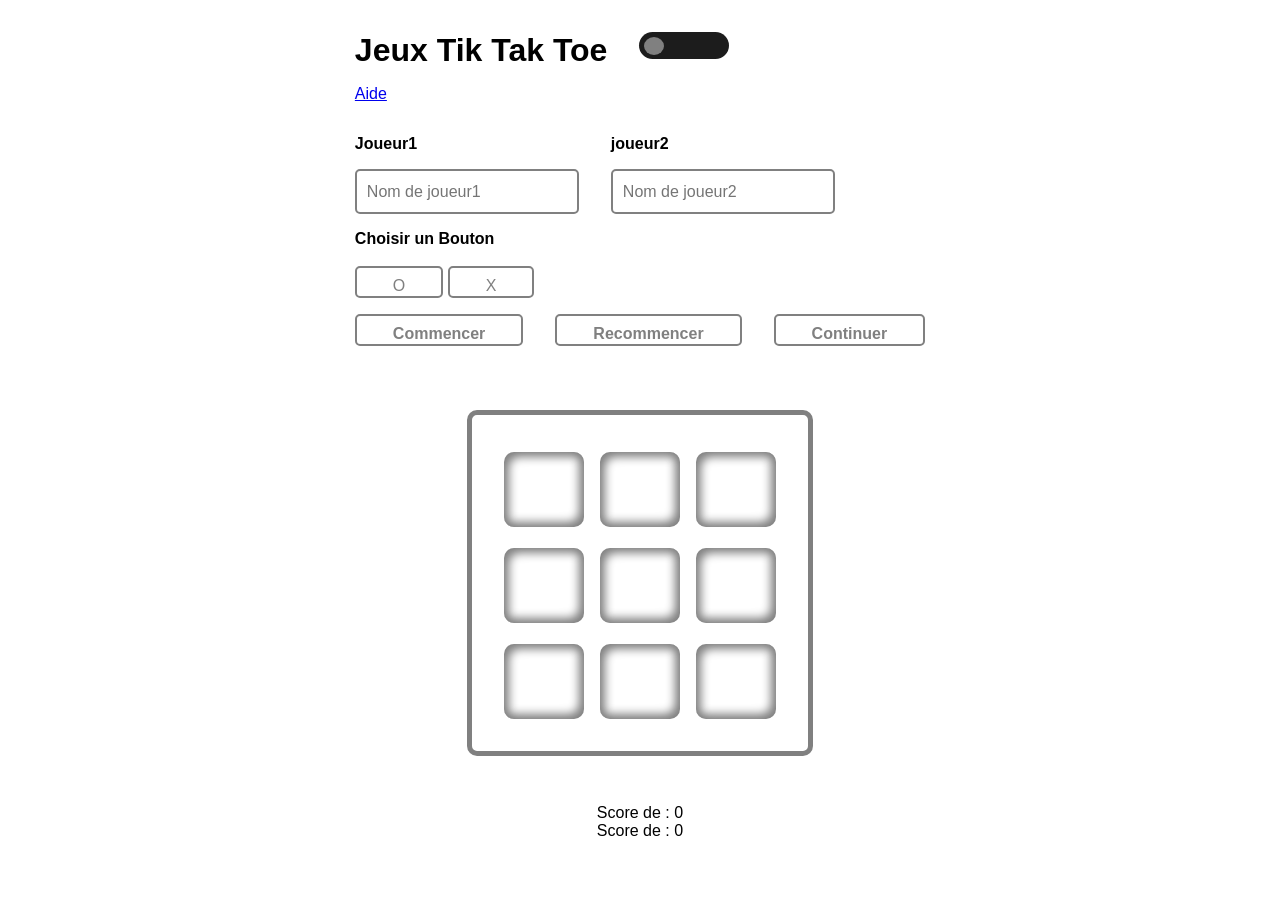
<file: index.html>
<!DOCTYPE html>
<html lang="en">
<head>
    <meta charset="UTF-8">
    <meta name="viewport" content="width=device-width, initial-scale=1.0">
    <title>Tik tak</title>
    <link rel="stylesheet" href="style.css">
    <script src="app.js"></script>
</head>
<body>
    <div class="title">
        <div class="barrenav">
            <h1>Jeux Tik Tak Toe </h1>
            <div class="mode1" id="mode">
                <span  id="mode2" onclick="sombre()"></span> 
                <span  id="mode3"  onclick="clair()"></span> 
            </div> 
        </div>
        <p><span class="lien" ><a href="aide.html" target="_blank">Aide</a></span></p>
        <div class="form">
            <div class="input_name1">
                <label for="">Joueur1</label>
                <input type="text" id="name_player1" placeholder="Nom de joueur1">
            </div>
            <div class="input_name1">
                <label for="">joueur2</label>
                <input type="text" id="name_player2" placeholder="Nom de joueur2">
            </div>
        </div>
        <div class="choix">
            <p class="btn_choix">Choisir un Bouton</p>
            <input type="submit" id="chose" class="choix_btn" onclick="choix()" value="O">
            <input type="submit" id="chose2" class="choix_btn" onclick="choix2()" value="X">
        </div>
        <div class="btn">
            <button id="commencer"  onclick="commencer()">Commencer</button>
            <button id="recommencer"  onclick="recommencer()">Recommencer</button>
            <button id="continuer"  onclick="continuer()">Continuer</button>
        </div>
        <div id="player_name">
        </div>
    </div>
    <div class="grid">
        <div id="case1" onclick="valeur1()" class="tab"></div>
        <div id="case2" onclick="valeur2()"  class="tab"></div>
        <div id="case3" onclick="valeur3()"  class="tab"></div>
        <div id="case4" onclick="valeur4()"  class="tab"></div>
        <div id="case5" onclick="valeur5()" class="tab"></div>
        <div id="case6" onclick="valeur6()" class="tab"></div>
        <div id="case7" onclick="valeur7()" class="tab"></div>
        <div id="case8" onclick="valeur8()" class="tab"></div>
        <div id="case9" onclick="valeur9()" class="tab"></div>
    </div>
    <div class="foot">
        <p>Score de <span id="player1"></span> : <span id="deb_score1">0</span>  </p>
        <p>Score de <span id="player2"></span> : <span id="deb_score2">0</span> </p>
    </div>
    
</body>
</html>
</file>
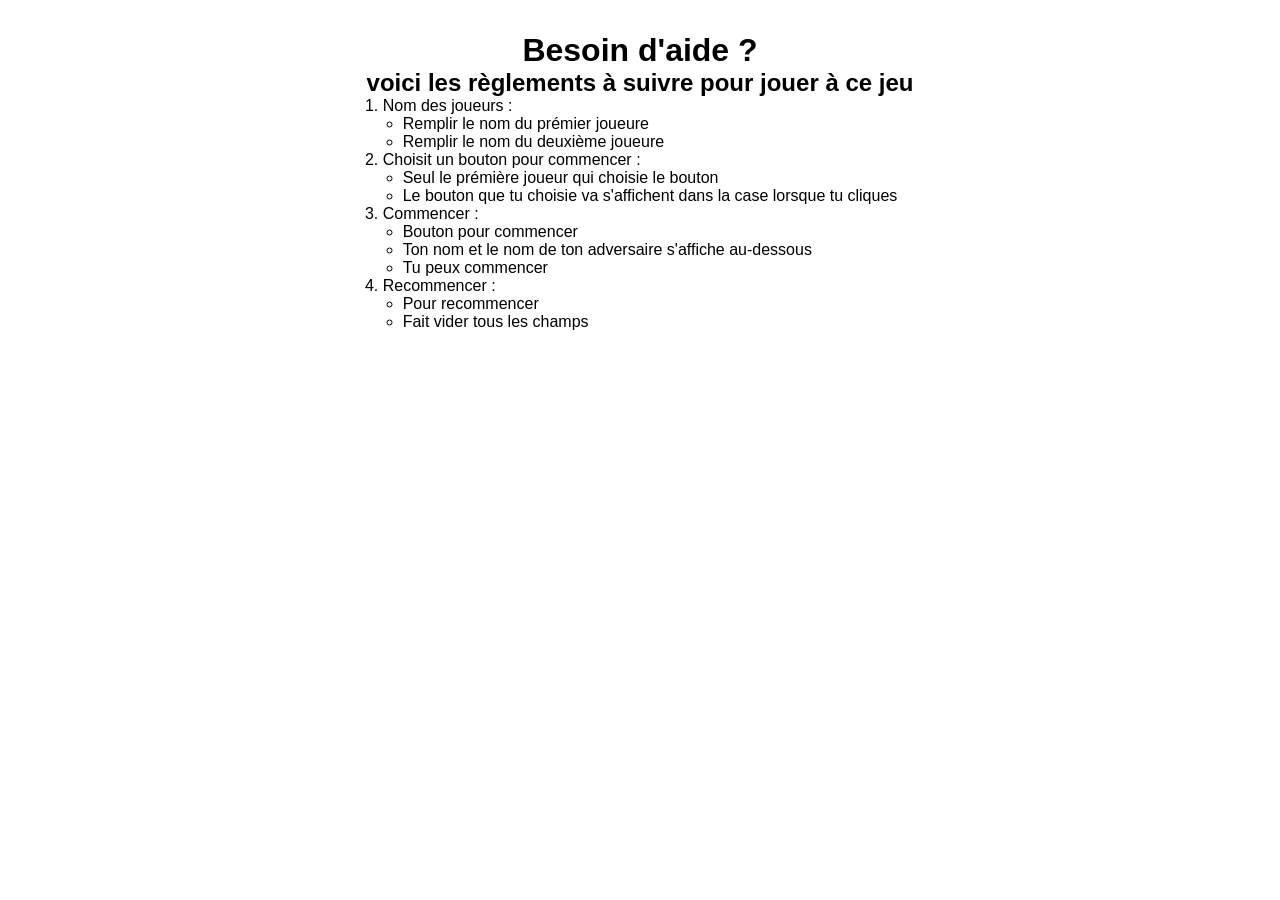
<file: aide.html>
<!DOCTYPE html>
<html lang="en">
<head>
    <meta charset="UTF-8">
    <meta name="viewport" content="width=device-width, initial-scale=1.0">
    <title>Aide</title>
    <link rel="stylesheet" href="style.css">
</head>
<body>
    <h1>Besoin d'aide ?</h1>
    <h2>voici les règlements à suivre pour jouer à ce jeu</h2>
    <ol>
        <li>Nom des joueurs : <br>
            <ul>
                <li>Remplir le nom du prémier joueure</li>
                <li>Remplir le nom du deuxième joueure</li>
            </ul>
        </li>
        <li>Choisit un bouton pour commencer : <br>
             <ul>
                <li>Seul le prémière joueur qui choisie le bouton</li>
                <li>Le bouton que tu choisie va s'affichent dans la case lorsque tu cliques</li>
            </ul>
        </li>
        <li>Commencer : <br>
             <ul>
                <li>Bouton pour commencer</li>
                <li>Ton nom et le nom de ton adversaire s'affiche au-dessous</li>
                <li>Tu peux commencer</li>
            </ul>
        </li>
        <li>Recommencer : <br>
             <ul>
                <li>Pour recommencer</li>
                <li>Fait vider tous les champs</li>
            </ul>
        </li>
    </ol>

</body>
</html>
</file>
<file: style.css>
*{
    margin: 0;
    padding: 0;
    box-sizing: border-box;
}
body{
    display: flex;
    flex-direction: column;
    background: white;
    align-items: center;
    justify-content: center;
    margin: 2rem;
    font-family: sans-serif;
}
.barrenav{
    display: flex;
    gap: 2rem;
}
.mode1{
    background: rgb(28, 28, 28);
    border-radius: 20px;
    display: flex;
    gap: 2rem;
    padding: 5px;
    width: 10vh;
    height: 3vh;
}
#mode2{
    background: grey;
    width: 20px;
    border-radius: 50%;
    cursor: pointer;
    height: 2vh;
}
#mode3{
    background: gray;
    width: 22px;
    border-radius: 50%;
    height: 2vh;
    cursor: pointer;
    display: none;
}
.title{
    display: flex;
    flex-direction: column;
    gap: 1rem;
}
.form{
    display: flex;
    gap: 2rem;
}
label{
    display: block;
    margin: 1rem auto;
    font-weight: bold;
}
input{
    height: 5vh;
    border: 2px solid grey;
    color: grey;
    background: transparent;
    border-radius: 5px;
    padding: 1px 10px;
    transition: 2s;
    font-size: 1rem;
    cursor: pointer;
}
input:hover{
    
}
.btn{
    display: flex;
    gap: 2rem;
}
.choix{
    gap: 10rem;
}
.choix_btn{
    margin-top: 2vh;
     padding: 1vh 4vh;
    border-radius: 5px;
    font-size: 1rem;
    border: 2px solid grey;
    height: 2rem;
    cursor: pointer;
}
.btn_choix{
    font-weight: bold;
}
#continuer {
    font-weight: bold;
    padding: 1vh 4vh;
    border-radius: 5px;
    background: transparent;
    font-size: 1rem;
    border: 2px solid grey;
    height: 2rem;
    color: grey;
    cursor: pointer;
}
#commencer {
    font-weight: bold;
    padding: 1vh 4vh;
    border-radius: 5px;
    background: transparent;
    font-size: 1rem;
    border: 2px solid grey;
    height: 2rem;
    color: grey;
    cursor: pointer;
}
#recommencer {
    color: grey;
    font-weight: bold;
    padding: 1vh 4vh;
    border-radius: 5px;
    background: transparent;
    font-size: 1rem;
    border: 2px solid grey;
    height: 2rem;
    cursor: pointer;
}
.grid{
    display: grid;
    grid-template-columns: repeat(3, 5rem);
    grid-template-rows: repeat(3, 5rem);
    gap: 1rem;
    padding: 2rem;
    margin: 3rem auto;
    border-radius: 10px;
    border: 5px solid grey;
}
.tab{
    align-items: center;
    justify-content: center;
    text-align: center;
    margin-top: 5px;
    font-size: 3rem;
    cursor: pointer;
    border-radius: 10px;
    border: none;
    box-shadow: inset 5px 5px 10px grey,inset -5px -5px 10px grey;
}
.lien{
    font-size: 1rem;
}
ul{
    margin-left: 20px;
}
@media (max-width:430px){
    .form{
    display: flex;
    flex-direction: column;
    gap: 2rem;
    }
    .btn{
    display: flex;
    flex-direction: column;
    gap: 2rem;
    }
}
</file>
